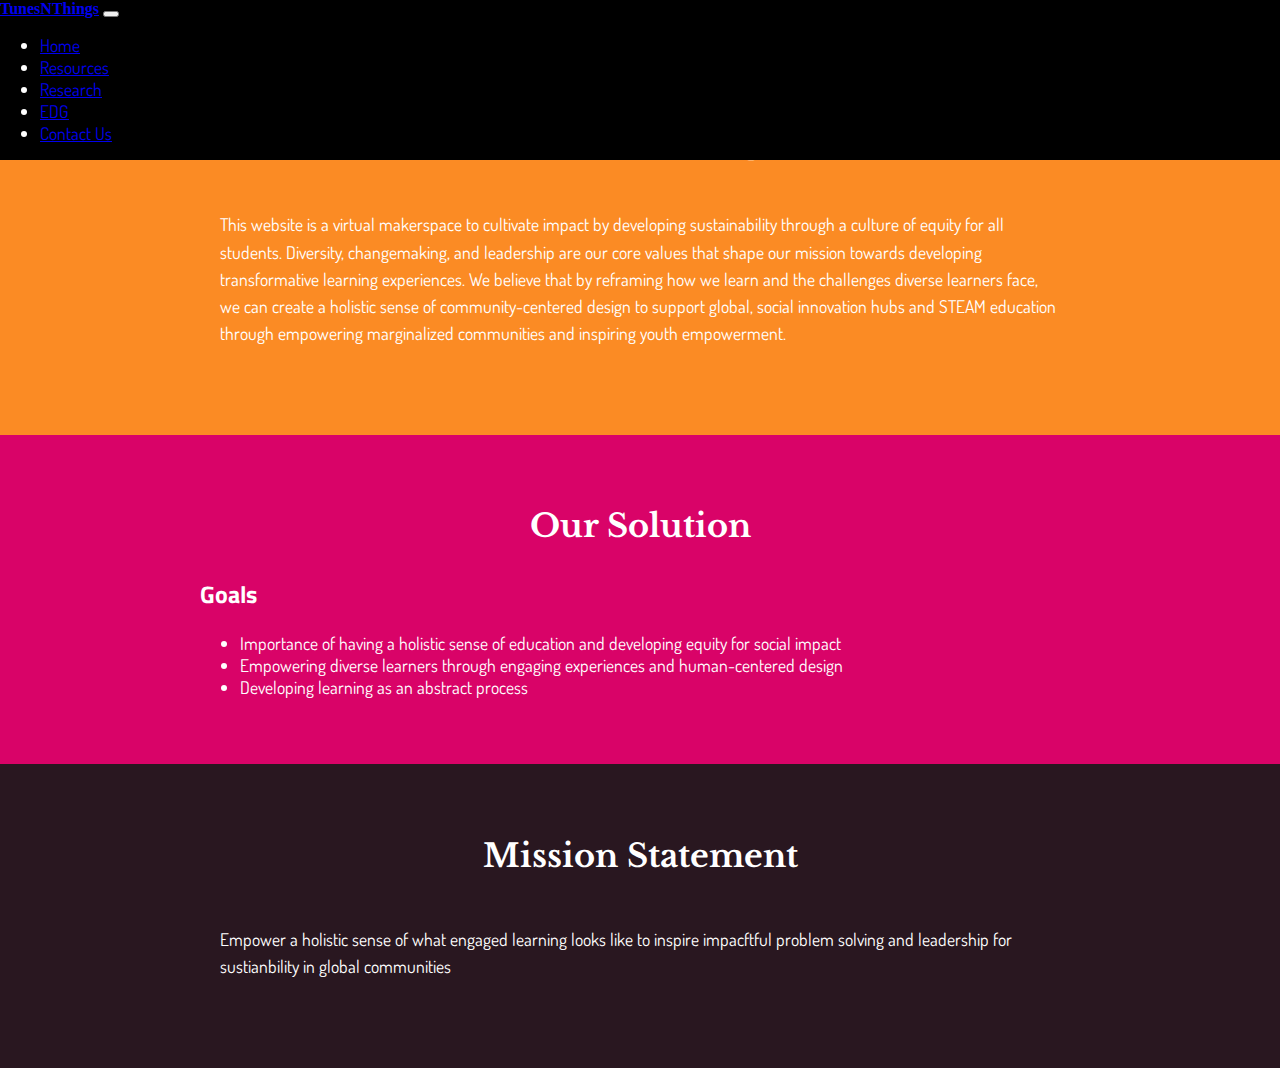
<file: index.html>
<!DOCTYPE html>
<html>

<head>
  
  <meta charset="utf-8">
  <meta name="viewport" content="width=device-width">
  <title> TunesNThings </title>
  <link href="style.css" rel="stylesheet" type="text/css" />

  <!--   Fonts Links -->
  <link rel="preconnect" href="https://fonts.googleapis.com">
  <link rel="preconnect" href="https://fonts.gstatic.com" crossorigin>
  <link
    href="https://fonts.googleapis.com/css2?family=Dosis&family=Indie+Flower&family=Libre+Baskerville&family=Titillium+Web&display=swap"
    rel="stylesheet">

  <!--   Bootstrap Links -->
  <link href="https://cdn.jsdelivr.net/npm/bootstrap@5.1.3/dist/css/bootstrap.min.css" rel="stylesheet"
    integrity="sha384-1BmE4kWBq78iYhFldvKuhfTAU6auU8tT94WrHftjDbrCEXSU1oBoqyl2QvZ6jIW3" crossorigin="anonymous">
  <style>
    .mission-homepage {
      background-color: #291720;
      height: auto;
      padding-top: 50px;
      padding-bottom: 50px;
      color: white;
    }
  </style>
</head>

<body>
  <script src="script.js"></script>

  <nav class="navbar navbar-expand-lg navbar-dark" style="position: fixed;">
    <div class="container-fluid">
      <a class="navbar-brand" href="index.html"><b>TunesNThings</b></a>

      <button class="navbar-toggler" type="button" data-bs-toggle="collapse" data-bs-target="#navbarSupportedContent"
        aria-controls="navbarSupportedContent" aria-expanded="false" aria-label="Toggle navigation">
        <span class="navbar-toggler-icon"></span>
      </button>

      <div class="collapse navbar-collapse" id="navbarSupportedContent">
        <ul class="navbar-nav me-auto mb-2 mb-lg-0">
          <li class="nav-item">
            <a class="nav-link active" aria-current="page" href="index.html">Home</a>
          </li>
          <li class="nav-item">
            <a class="nav-link" href="Resources.html"> Resources </a>
          </li>
          <li class="nav-item">
            <a class="nav-link" href="Information.html"> Research </a>
          </li>
          <li class="nav-item">
            <a class="nav-link" href="EngineeringDesignProcess.html"> EDG </a>
          </li>
          <li class="nav-item">
            <a class="nav-link" href="ContactInfo.html"> Contact Us </a>
          </li>
        </ul>
      </div>
    </div>
  </nav>

  <div class="aboutWebsite-homepage">
    <h1> What is TunesNThings about? </h1>
    <p class="pTag">
      This website is a virtual makerspace to cultivate impact by developing sustainability through a culture of equity
      for all students. Diversity, changemaking, and leadership are our core values that shape our mission towards
      developing transformative learning experiences. We believe that by reframing how we learn and the challenges
      diverse learners face, we can create a holistic sense of community-centered design to support global, social
      innovation hubs and STEAM education through empowering marginalized communities and inspiring youth empowerment.
    </p>
  </div>

  <div class="about-homepage">

    <h1> Our Solution </h1>

    <h2 class="h2-homepage"> Goals </h2>
    <ul class="goalsList-homepage">
      <li> Importance of having a holistic sense of education and developing equity for social impact </li>
      <li> Empowering diverse learners through engaging experiences and human-centered design </li>
      <li> Developing learning as an abstract process </li>
    </ul>
  </div>

  <div class="mission-homepage">
    <h1> Mission Statement </h1>
    <p class="pTag">
      Empower a holistic sense of what engaged learning looks like to inspire impacftful problem solving and leadership
      for sustianbility in global communities
    </p>

  </div>

  <!--
  This script places a badge on your repl's full-browser view back to your repl's cover
  page. Try various colors for the theme: dark, light, red, orange, yellow, lime, green,
  teal, blue, blurple, magenta, pink!
  -->
  <script src="https://replit.com/public/js/replit-badge.js" theme="blue" defer></script>
</body>

</html>
</file>
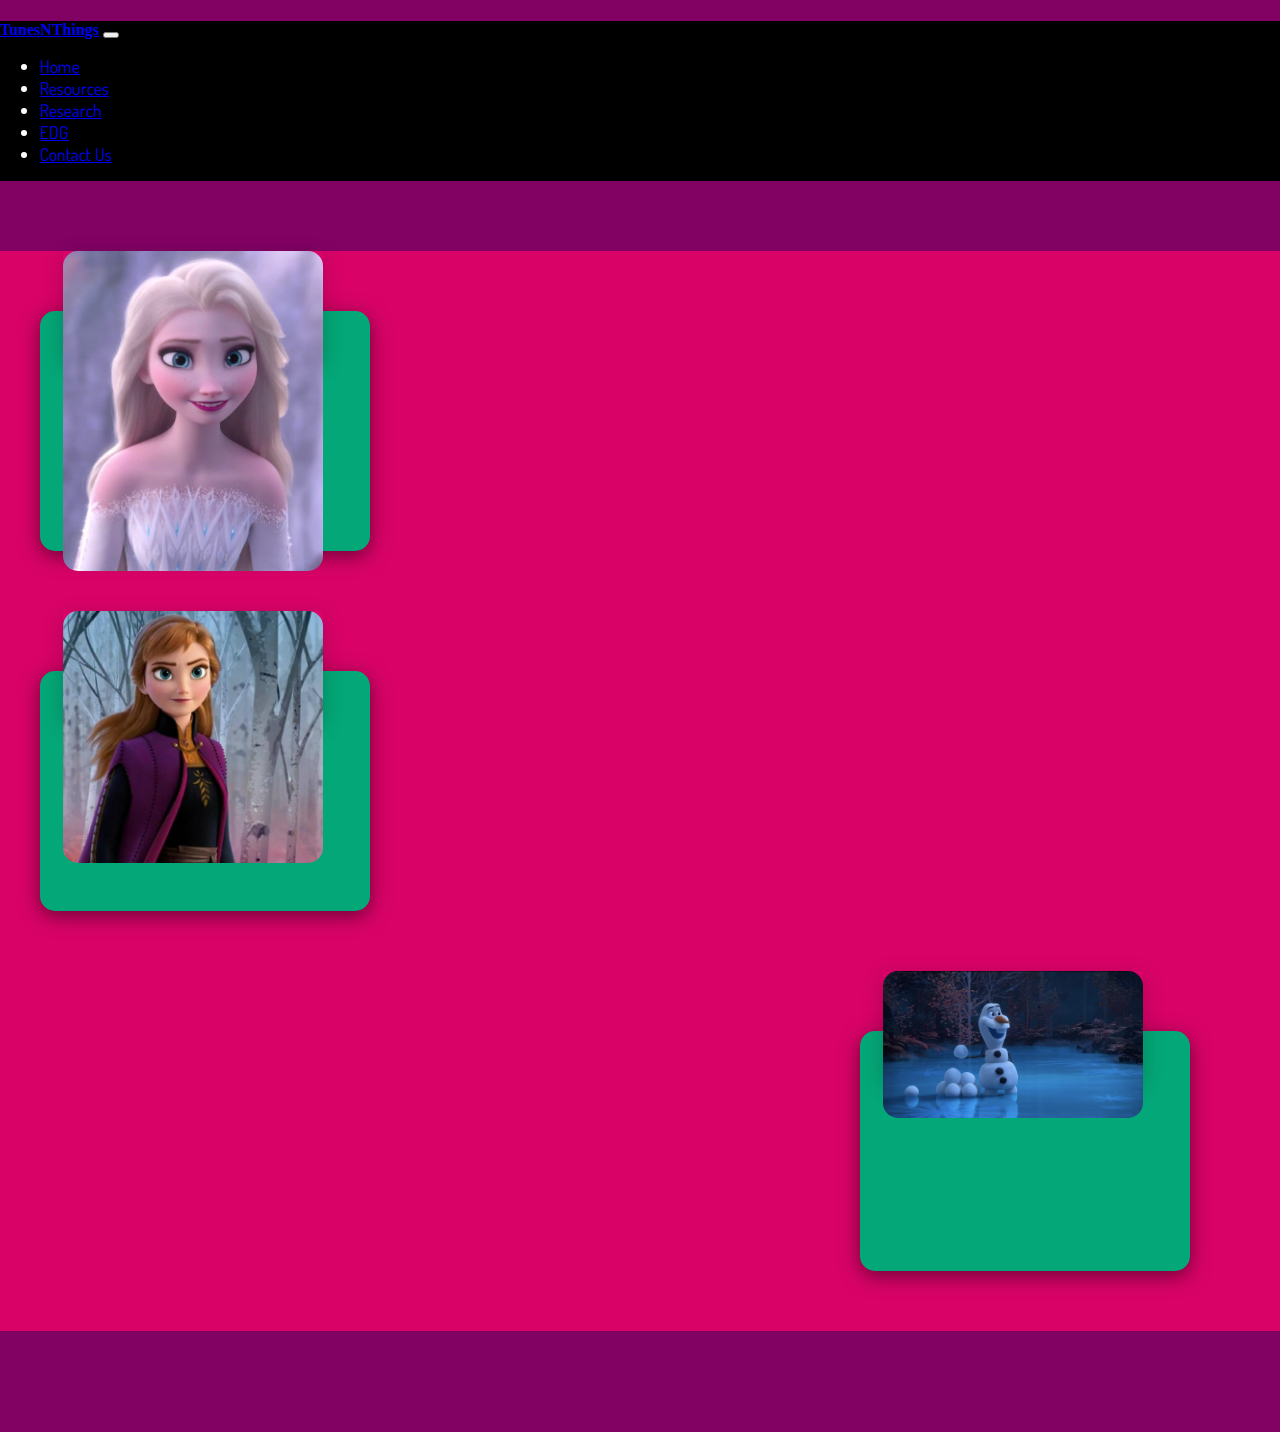
<file: ContactInfo.html>
<!DOCTYPE html>
<html>

<head>
  <meta charset="utf-8">
  <meta name="viewport" content="width=device-width">
  <title> TunesNThings </title>
  <link href="style.css" rel="stylesheet" type="text/css" />

  <!--   Fonts Links -->
  <link rel="preconnect" href="https://fonts.googleapis.com">
  <link rel="preconnect" href="https://fonts.gstatic.com" crossorigin>
  <link
    href="https://fonts.googleapis.com/css2?family=Dosis&family=Indie+Flower&family=Libre+Baskerville&family=Titillium+Web&display=swap"
    rel="stylesheet">

  <!--   Bootstrap Links -->
  <link href="https://cdn.jsdelivr.net/npm/bootstrap@5.1.3/dist/css/bootstrap.min.css" rel="stylesheet"
    integrity="sha384-1BmE4kWBq78iYhFldvKuhfTAU6auU8tT94WrHftjDbrCEXSU1oBoqyl2QvZ6jIW3" crossorigin="anonymous">
  <style>
    .container-about {
      position: relative;
      width: 400px;
      display: flex;
      flex-warp: warp;
      padding: 30px;
    }

    .col {
      background-color: #D90368;
    }

    .container-about .card {
      position: relative;
      max-width: 300px;
      height: 200px;
      background-color: #04A777;
      margin: 30px 10px;
      padding: 20px 15px;

      display: flex;
      flex-direction: column;
      box-shadow: 0 5px 20px rgba(0, 0, 0, 0.5);
      transition: 0.3s ease-in-out;
      border-radius: 15px;
    }

    .container-about .card:hover {
      height: 620px;
    }

    .container-about .card .image {
      position: relative;
      width: 260px;
      height: 110px;

      top: -40%;
      left: 8px;
      box-shadow: 0 5px 20px rgba(0, 0, 0, 0.2);
      z-index: 1;
    }

    .container-about .card .image img {
      max-width: 100%;
      border-radius: 15px;
    }

    .container-about .card .content {
      position: relative;
      top: -300;
      padding: 10px 15px;
      color: #111;
      text-align: center;

      visibility: hidden;
      opacity: 0;
      transition: 0.3s ease-in-out;

    }

    .container-about .card:hover .content {
      margin-top: 30px;
      visibility: visible;
      opacity: 1;
      transition-delay: 0.2s;
    }

    .team-aboutus {
      margin-top: 190px;
      height: 1000px;
    }

    body {
      background-color: #820263;
    }
  </style>
</head>

<body>
  <script src="script.js"></script>

  <nav class="navbar navbar-expand-lg navbar-dark" style="position: fixed;">
    <div class="container-fluid">
      <a class="navbar-brand" href="index.html"><b>TunesNThings</b></a>

      <button class="navbar-toggler" type="button" data-bs-toggle="collapse" data-bs-target="#navbarSupportedContent"
        aria-controls="navbarSupportedContent" aria-expanded="false" aria-label="Toggle navigation">
        <span class="navbar-toggler-icon"></span>
      </button>

      <div class="collapse navbar-collapse" id="navbarSupportedContent">
        <ul class="navbar-nav me-auto mb-2 mb-lg-0">
          <li class="nav-item">
            <a class="nav-link active" aria-current="page" href="index.html">Home</a>
          </li>
          <li class="nav-item">
            <a class="nav-link" href="Resources.html"> Resources </a>
          </li>
          <li class="nav-item">
            <a class="nav-link" href="Information.html"> Research </a>
          </li>
          <li class="nav-item">
            <a class="nav-link" href="EngineeringDesignProcess.html"> EDG </a>
          </li>
          <li class="nav-item">
            <a class="nav-link" href="ContactInfo.html"> Contact Us </a>
          </li>
        </ul>
      </div>
    </div>
  </nav>

  <h1> Our Team </h1>

  <div class="team-aboutus">

    <div class="container">
      <div class="row">

        <div class="col">
          <div class=container-about>
            <div class=card>
              <div class="image">
                <img src="elsa.jpeg" alt="Lakshmi's Image">
              </div>
              <div class="content">
                <h3> Lakshmi Pachipulusu </h3>
                <p class="pTag-card">
                  I worked mostly on the website, styled it, added in everything that my teammates researched,
                  and built the website from scratch. I also helped with the Devpost submission and video process of our
                  project.
                </p>
                <br>
                <p>
                  Email: lbk.pachipulusu@gmail.com
                  </br>
                  Discord: Angel_2021#1344
                </p>
                <a href="https://www.linkedin.com/in/lakshmi-pachipulusu-22001620b/ "> Linkedln </a>
              </div>
            </div>
          </div>
        </div>

        <div class="col">
          <div class=container-about>
            <div class=card>
              <div class="image">
                <img src="Anna.jpeg" alt="Nithura's Image">
              </div>
              <div class="content">
                <h3> Nithura Thevarajah </h3>
                <p class="pTag-card">
                  I worked on the video, slides, ideation and design process and layout, and the research part of this
                  project.
                </p>
                <br>
                <p>
                  Email: nithura.thevarajah@gmail.com
                  </br>
                  Discord: Nithura#3644
                </p>
                <a href="https://www.linkedin.com/in/nithura-thevarajah-a28bb8245/"> Linkedln </a>
              </div>
            </div>
          </div>
        </div>

        <div align="right" class="col">
          <div align="right" class=container-about>
            <div align="right" class=card>
              <div align="right" class="image">
                <img src="olaf2.jpeg" alt="Aaron's Image">
              </div>
              <div align="right" class="content">
                <h3> [REDACTED FOR PRIVACY] </h3>
                <p class="pTag-card">
                  I assisted wherever necessary and contributed to both the website and the documentation. Additionally,
                  I worked on minor bug fixes whenever necessary.
                </p>
                <br>
                <p>
                  Email: [REDACTED FOR PRIVACY]
                  </br>
                  Discord: Unciaur#1408
                </p>
              </div>
            </div>
          </div>
        </div>

      </div>

    </div>
  </div>

  <!--
  This script places a badge on your repl's full-browser view back to your repl's cover
  page. Try various colors for the theme: dark, light, red, orange, yellow, lime, green,
  teal, blue, blurple, magenta, pink!
  -->
  <script src="https://replit.com/public/js/replit-badge.js" theme="blue" defer></script>
</body>

</html>
</file>
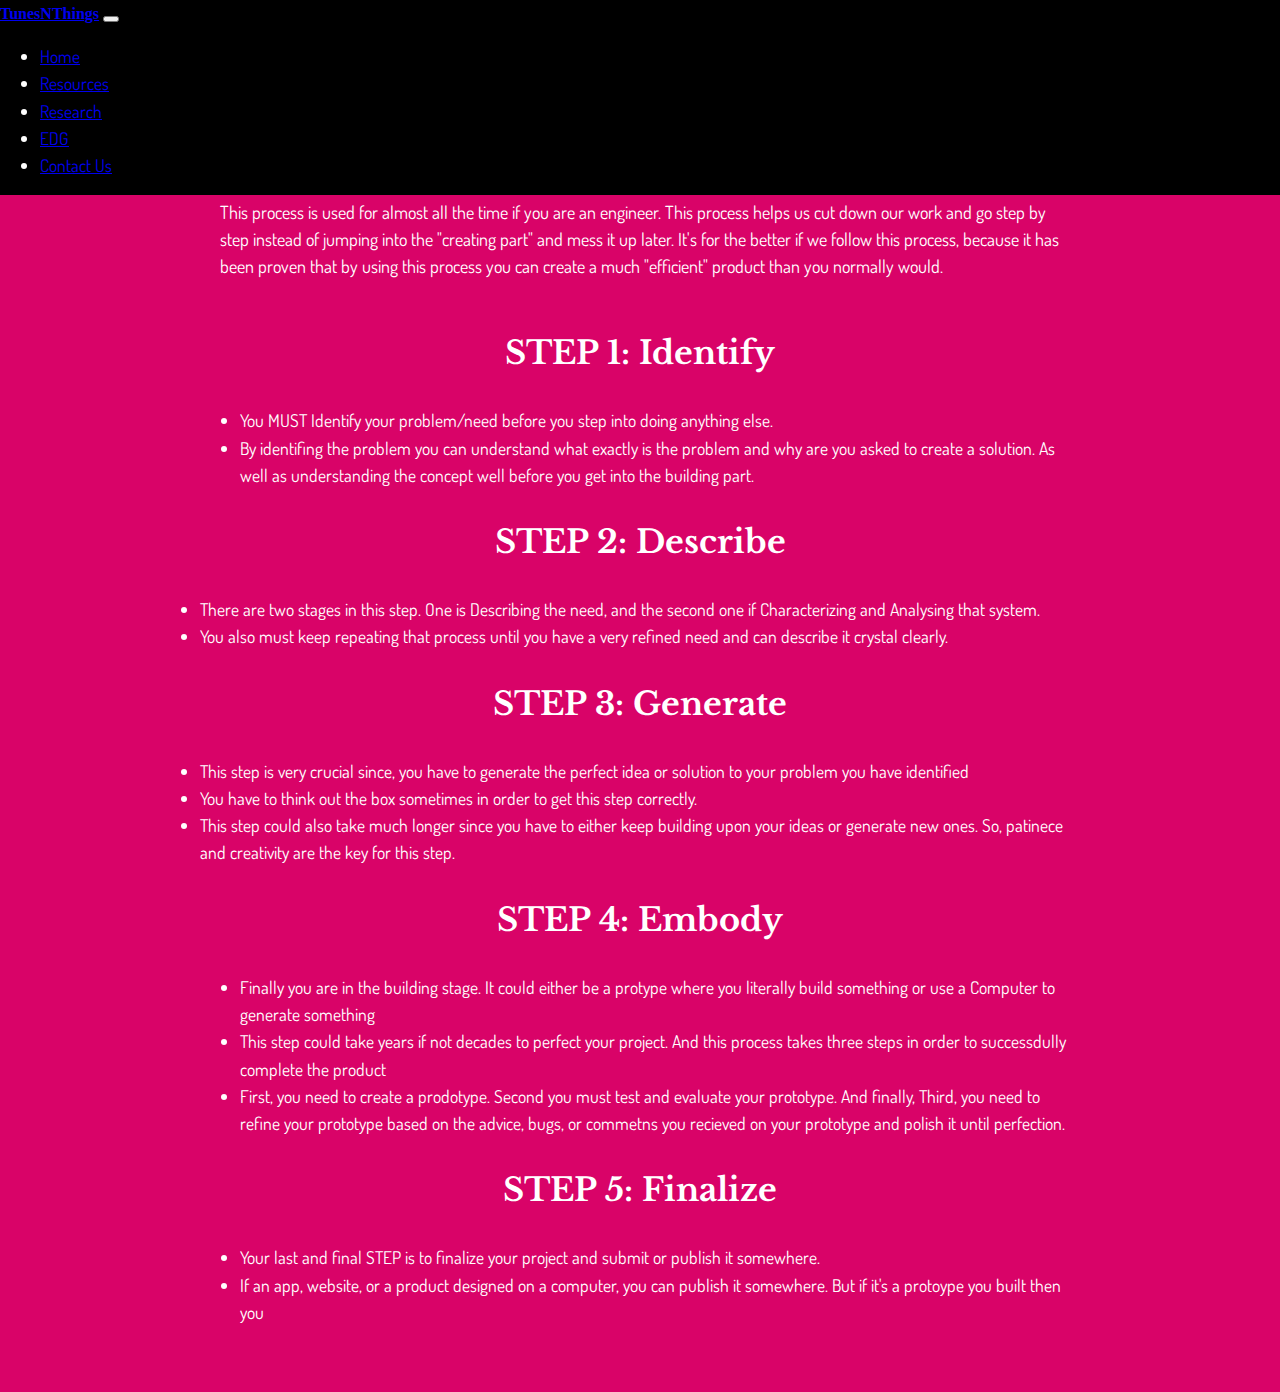
<file: EngineeringDesignProcess.html>
<!DOCTYPE html>
<html>

<head>
  <meta charset="utf-8">
  <meta name="viewport" content="width=device-width">
  <title> TunesNThings </title>
  <link href="style.css" rel="stylesheet" type="text/css" />

  <!--   Fonts Links -->
  <link rel="preconnect" href="https://fonts.googleapis.com">
  <link rel="preconnect" href="https://fonts.gstatic.com" crossorigin>
  <link
    href="https://fonts.googleapis.com/css2?family=Dosis&family=Indie+Flower&family=Libre+Baskerville&family=Titillium+Web&display=swap"
    rel="stylesheet">

  <!--   Bootstrap Links -->
  <link href="https://cdn.jsdelivr.net/npm/bootstrap@5.1.3/dist/css/bootstrap.min.css" rel="stylesheet"
    integrity="sha384-1BmE4kWBq78iYhFldvKuhfTAU6auU8tT94WrHftjDbrCEXSU1oBoqyl2QvZ6jIW3" crossorigin="anonymous">
  <style>
    body {
      line-height: 1.7rem;
    }

    .designProcess {
      background-color: #D90368;
      height: auto;
      padding-top: 100px;
      padding-bottom: 50px;
      color: white;
    }

    .li-process {
      margin-inline-start: 200px;
      margin-inline-end: 200px;
    }

    .h1 {
      margin: 40px;
    }

    .pTag {
      font-size: 18px;
    }
  </style>
  <!--Should we wake Nithura up?-->
</head>

<body>
  <script src="script.js"></script>

  <nav class="navbar navbar-expand-lg navbar-dark" style="position: fixed;">
    <div class="container-fluid">
      <a class="navbar-brand" href="index.html"><b>TunesNThings</b></a>

      <button class="navbar-toggler" type="button" data-bs-toggle="collapse" data-bs-target="#navbarSupportedContent"
        aria-controls="navbarSupportedContent" aria-expanded="false" aria-label="Toggle navigation">
        <span class="navbar-toggler-icon"></span>
      </button>

      <div class="collapse navbar-collapse" id="navbarSupportedContent">
        <ul class="navbar-nav me-auto mb-2 mb-lg-0">
          <li class="nav-item">
            <a class="nav-link active" aria-current="page" href="index.html">Home</a>
          </li>
          <li class="nav-item">
            <a class="nav-link" href="Resources.html"> Resources </a>
          </li>
          <li class="nav-item">
            <a class="nav-link" href="Information.html"> Research </a>
          </li>
          <li class="nav-item">
            <a class="nav-link" href="EngineeringDesignProcess.html"> EDG </a>
          </li>
          <li class="nav-item">
            <a class="nav-link" href="ContactInfo.html"> Contact Us </a>
          </li>
        </ul>
      </div>
    </div>
  </nav>


  <div class="designProcess">
    <h1> Engineering Design Process (SDP)</h1>
    <p class="pTag">
      This process is used for almost all the time if you are an engineer. This process helps us cut down our work and
      go step by step instead of jumping into the "creating part" and mess it up later. It's for the better if we follow
      this process, because it has been proven that by using this process you can create a much "efficient" product than
      you normally would.
    </p>

    <!--     <img src="" alt="Pic of the Design Process">
 -->
    <h1 class="h1"> STEP 1: Identify </h1>
    <ul>
      <li class="li-process"> You MUST Identify your problem/need before you step into doing anything else. </li>
      <li class="li-process"> By identifing the problem you can understand what exactly is the problem and why are you
        asked to create a
        solution. As well as understanding the concept well before you get into the building part. </li>
    </ul>

    <h1 class="h1"> STEP 2: Describe </h1>
    <li class="li-process"> There are two stages in this step. One is Describing the need, and the second one if
      Characterizing and
      Analysing that system. </li>
    <li class="li-process"> You also must keep repeating that process until you have a very refined need and can
      describe it crystal
      clearly. </li>

    <h1 class="h1"> STEP 3: Generate </h1>
    <li class="li-process"> This step is very crucial since, you have to generate the perfect idea or solution to your
      problem you have
      identified </li>
    <li class="li-process"> You have to think out the box sometimes in order to get this step correctly. </li>
    <li class="li-process"> This step could also take much longer since you have to either keep building upon your ideas
      or generate new
      ones. So, patinece and creativity are the key for this step. </li>

    <h1 class="h1"> STEP 4: Embody </h1>
    <ul>
      <li class="li-process"> Finally you are in the building stage. It could either be a protype where you literally
        build something or
        use a Computer to generate something </li>
      <li class="li-process"> This step could take years if not decades to perfect your project. And this process takes
        three steps in
        order to successdully complete the product </li>
      <li class="li-process"> First, you need to create a prodotype. Second you must test and evaluate your prototype.
        And finally, Third,
        you need to refine your prototype based on the advice, bugs, or commetns you recieved on your prototype and
        polish it until perfection. </li>
    </ul>

    <h1 class="h1"> STEP 5: Finalize </h1>
    <ul>
      <li class="li-process"> Your last and final STEP is to finalize your project and submit or publish it somewhere.
      </li>
      <li class="li-process"> If an app, website, or a product designed on a computer, you can publish it somewhere. But
        if it's a protoype
        you built then you </li>
    </ul>
  </div>

  <!--
  This script places a badge on your repl's full-browser view back to your repl's cover
  page. Try various colors for the theme: dark, light, red, orange, yellow, lime, green,
  teal, blue, blurple, magenta, pink!
  -->
  <script src="https://replit.com/public/js/replit-badge.js" theme="blue" defer></script>
</body>

</html>
</file>
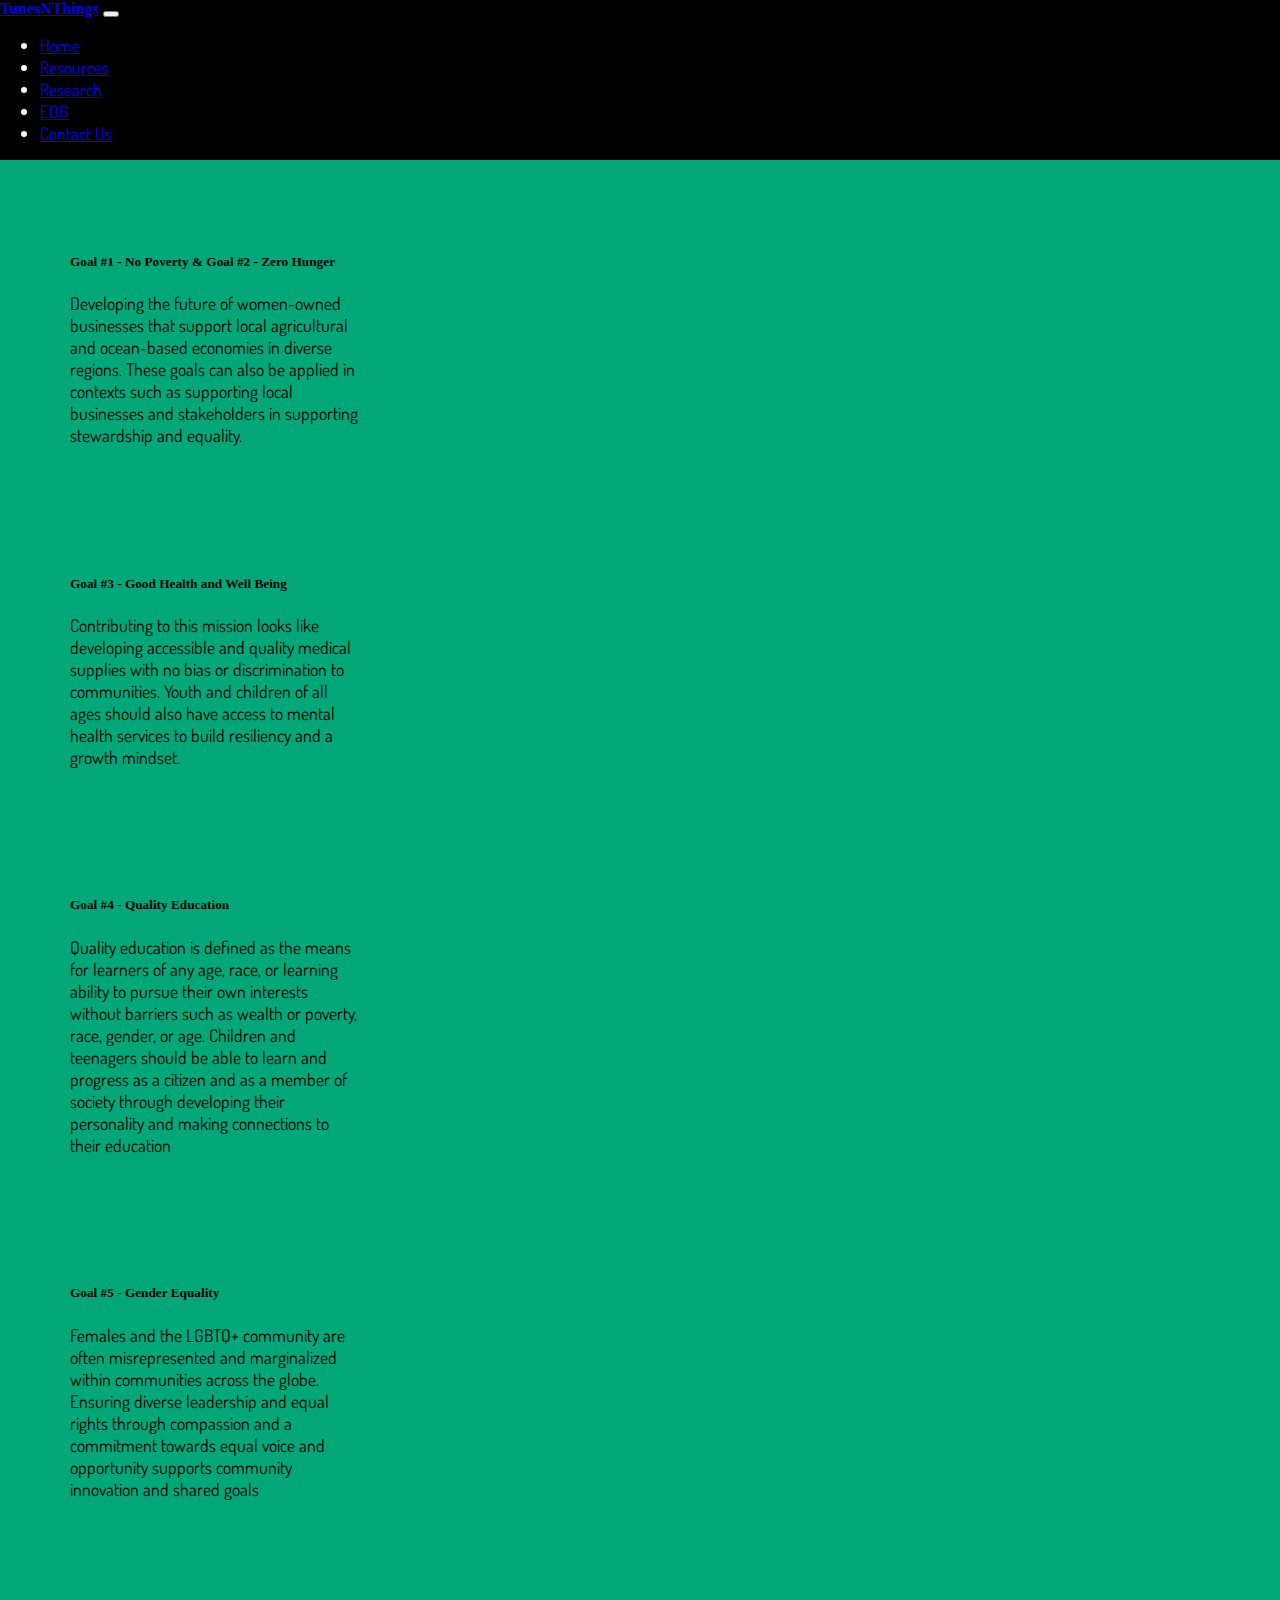
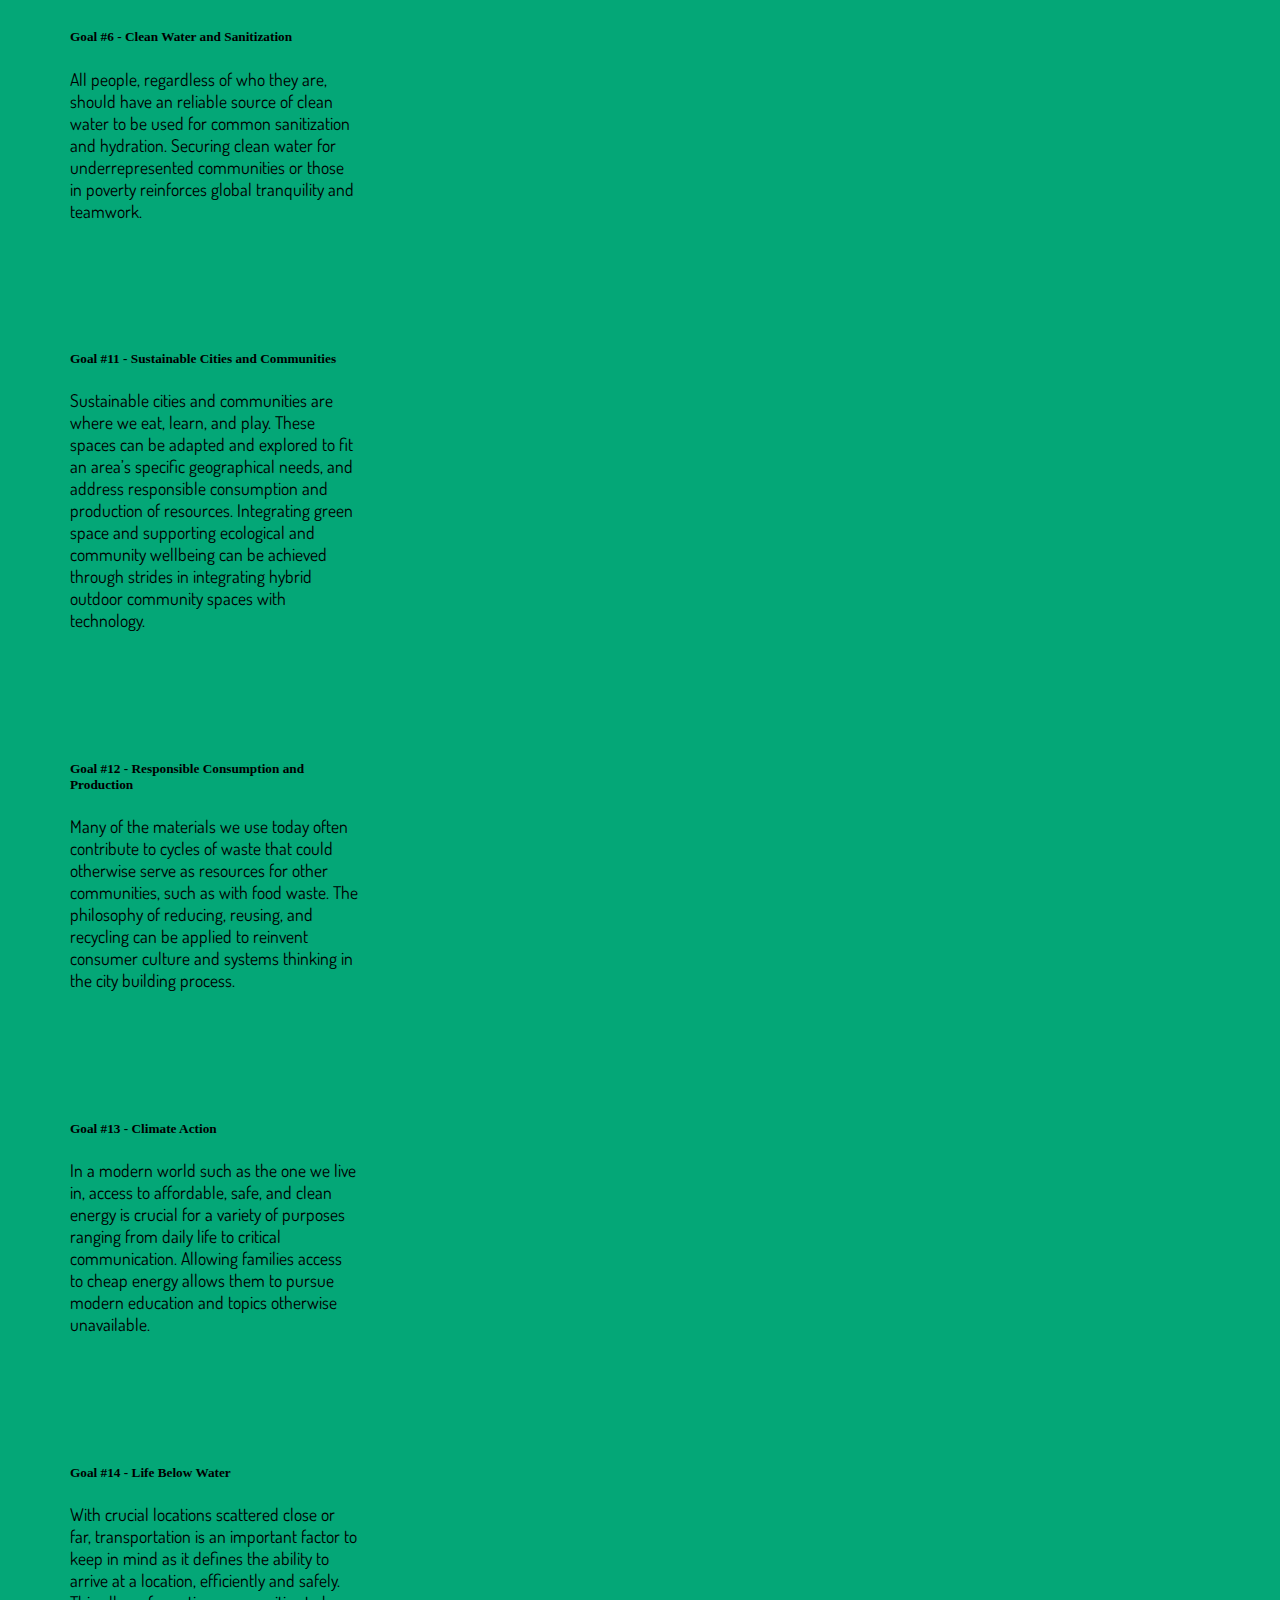
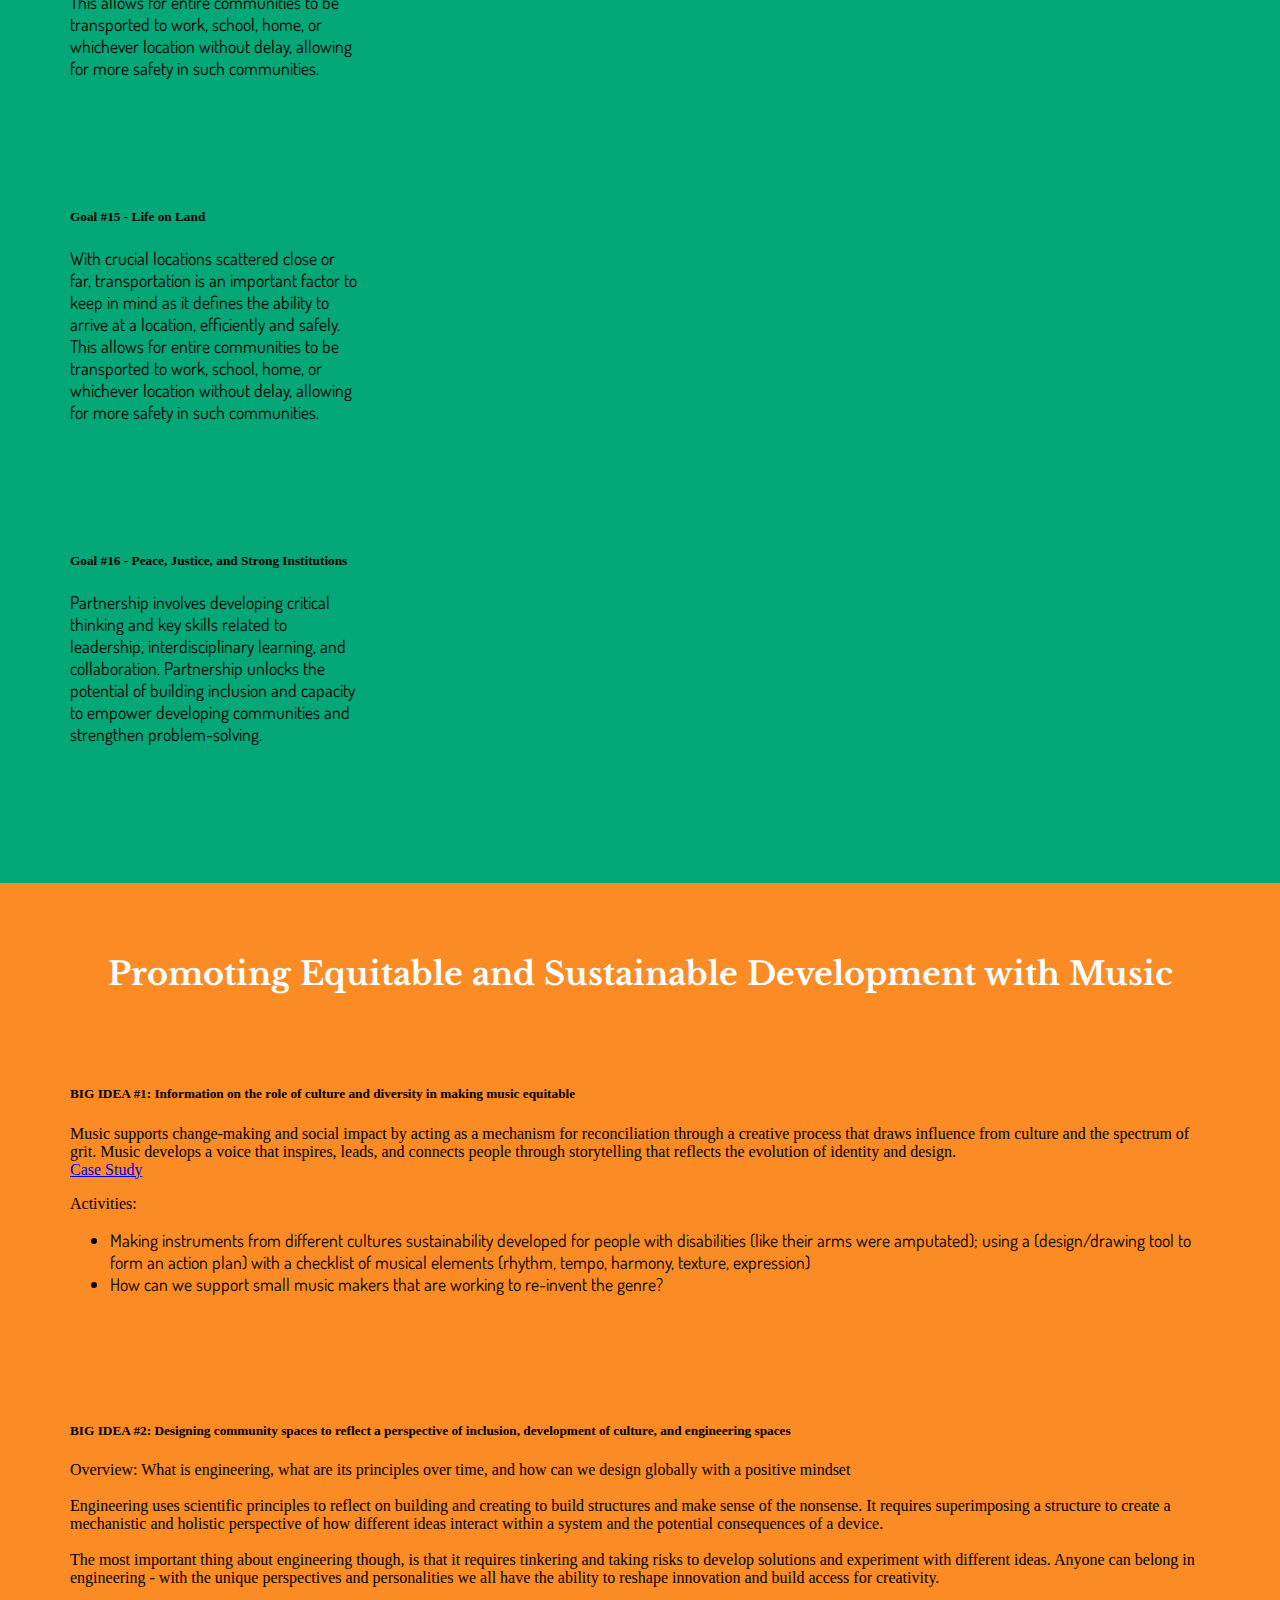
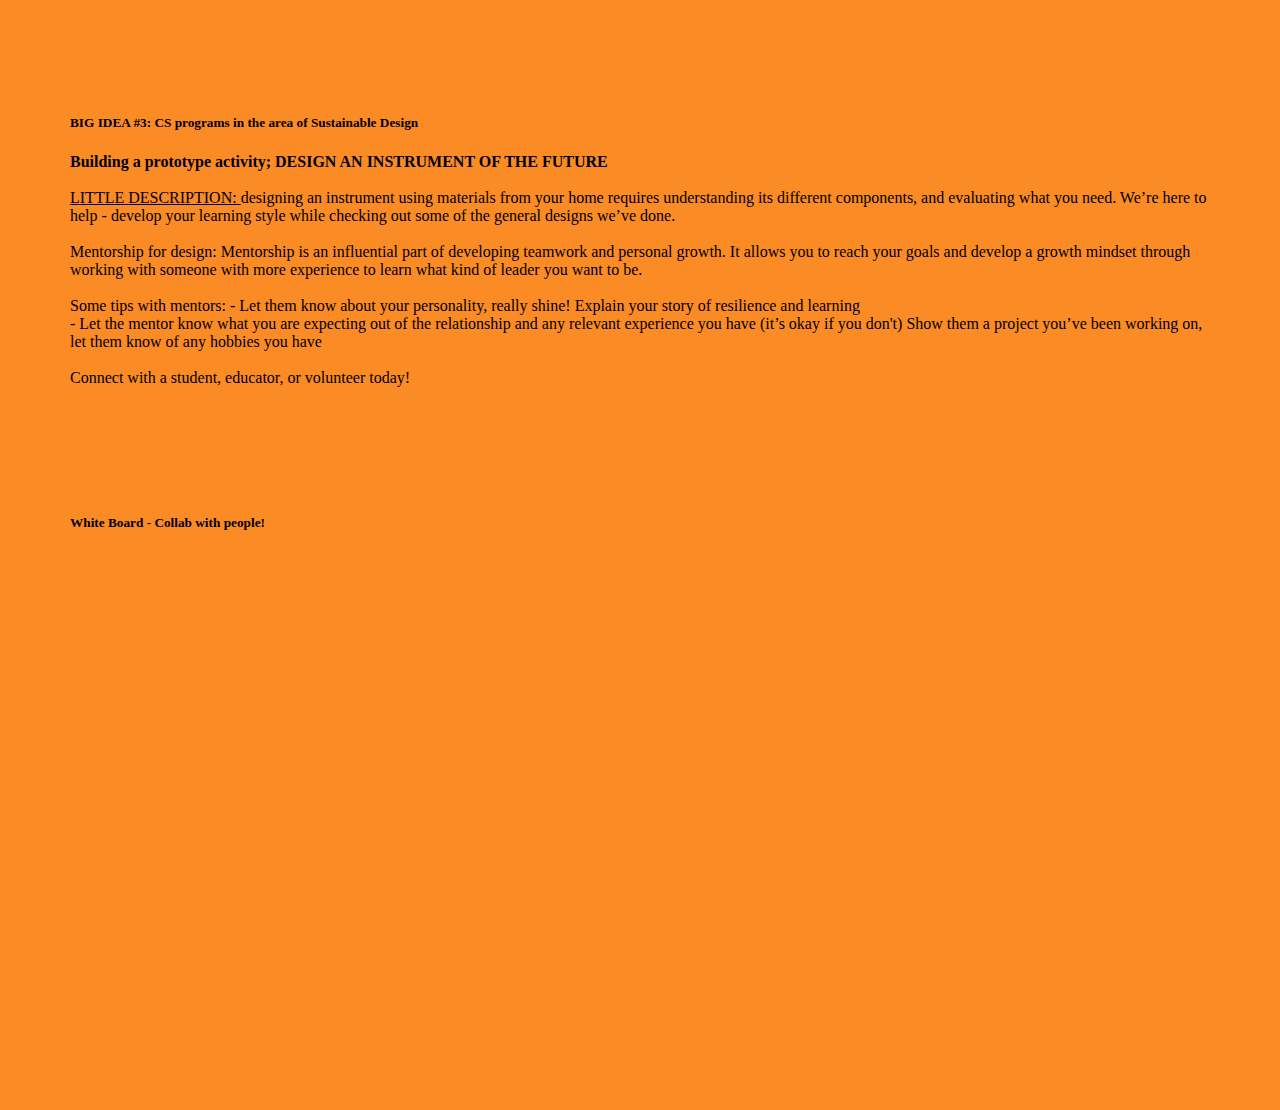
<file: Information.html>
<!DOCTYPE html>
<html>

<head>
  <meta charset="utf-8">
  <meta name="viewport" content="width=device-width">
  <title> TunesNThings </title>
  <link href="style.css" rel="stylesheet" type="text/css" />

  <!--   Fonts Links -->
  <link rel="preconnect" href="https://fonts.googleapis.com">
  <link rel="preconnect" href="https://fonts.gstatic.com" crossorigin>
  <link
    href="https://fonts.googleapis.com/css2?family=Dosis&family=Indie+Flower&family=Libre+Baskerville&family=Titillium+Web&display=swap"
    rel="stylesheet">

  <!--   Bootstrap Links -->
  <link href="https://cdn.jsdelivr.net/npm/bootstrap@5.1.3/dist/css/bootstrap.min.css" rel="stylesheet"
    integrity="sha384-1BmE4kWBq78iYhFldvKuhfTAU6auU8tT94WrHftjDbrCEXSU1oBoqyl2QvZ6jIW3" crossorigin="anonymous">
  <style>
    .about-information {
      background-color: #D90368;
      height: auto;
      padding-top: 100px;
      padding-bottom: 50px;
      color: white;
    }

    .sdgGoals-information {
      background-color: #04A777;
      height: auto;
      padding-top: 100px;
      padding-bottom: 50px;
      color: white;
    }

    .bigideas-information {
      background-color: #FB8B24;
      height: auto;
      padding-top: 50px;
      padding-bottom: 50px;
      color: white;
    }

    .h2-
  </style>
</head>

<body>
  <script src="script.js"></script>

  <nav class="navbar navbar-expand-lg navbar-dark" style="position: fixed;">
    <div class="container-fluid">
      <a class="navbar-brand" href="index.html"><b>TunesNThings</b></a>

      <button class="navbar-toggler" type="button" data-bs-toggle="collapse" data-bs-target="#navbarSupportedContent"
        aria-controls="navbarSupportedContent" aria-expanded="false" aria-label="Toggle navigation">
        <span class="navbar-toggler-icon"></span>
      </button>

      <div class="collapse navbar-collapse" id="navbarSupportedContent">
        <ul class="navbar-nav me-auto mb-2 mb-lg-0">
          <li class="nav-item">
            <a class="nav-link active" aria-current="page" href="index.html">Home</a>
          </li>
          <li class="nav-item">
            <a class="nav-link" href="Resources.html"> Resources </a>
          </li>
          <li class="nav-item">
            <a class="nav-link" href="Information.html"> Research </a>
          </li>
          <li class="nav-item">
            <a class="nav-link" href="EngineeringDesignProcess.html"> EDG </a>
          </li>
          <li class="nav-item">
            <a class="nav-link" href="ContactInfo.html"> Contact Us </a>
          </li>
        </ul>
      </div>
    </div>
  </nav>

  <!--   <div class="about-information">
    <h1> SDG's Information - Related to TunesNThings </h1>
    <p class="pTag">
      Lorem ipsum dolor sit amet, consectetur adipiscing elit. Vestibulum at tellus ultricies, convallis leo eu,
      vulputate ipsum. Aenean velit sapien, porttitor a vulputate vestibulum, finibus in nunc. Maecenas semper massa nec
      neque euismod tempor. Etiam lectus orci, convallis et tortor eget, volutpat dapibus libero. Aliquam erat magna,
      suscipit vel fermentum in, tristique at sapien. Proin nisl dolor, laoreet sit amet egestas eget, varius id sem.
      Integer sit amet fermentum elit. Pellentesque habitant morbi tristique senectus et netus et malesuada fames ac
      turpis egestas. Morbi commodo egestas ornare. Curabitur tristique eros varius nisl commodo mattis. Etiam auctor
      orci ut ultrices dignissim.
    </p>

  </div> -->


  <div class="sdgGoals-information">

    <h1> 17 SDG's Information </h1>

    <div class="container">
      <div class="row">

        <div class="col">
          <div class="card" style="width: 18rem;">
            <div class="card-body">
              <h5 class="card-title"> Goal #1 - No Poverty & Goal #2 - Zero Hunger</h5>
              <p class="card-text pTag-card">
                Developing the future of women-owned businesses that support local agricultural and ocean-based
                economies in diverse regions. These goals can also be applied in contexts such as supporting local
                businesses and stakeholders in supporting stewardship and equality.
              </p>
              <!--               <a href="#" class="btn btn-primary"> More Info </a> -->
            </div>
          </div>
        </div>

        <div class="col">
          <div class="card" style="width: 18rem;">
            <div class="card-body">
              <h5 class="card-title"> Goal #3 - Good Health and Well Being </h5>
              <p class="card-text pTag-card">
                Contributing to this mission looks like developing accessible and quality medical supplies with no bias
                or discrimination to communities. Youth and children of all ages should also have access to mental
                health services to build resiliency and a growth mindset.
              </p>
              <!--               <a href="#" class="btn btn-primary"> More Info </a> -->
            </div>
          </div>
        </div>

        <div class="col">
          <div class="card" style="width: 18rem;">
            <div class="card-body">
              <h5 class="card-title"> Goal #4 - Quality Education </h5>
              <p class="card-text pTag-card">
                Quality education is defined as the means for learners of any age, race, or learning ability to pursue
                their own interests without barriers such as wealth or poverty, race, gender, or age. Children and
                teenagers should be able to learn and progress as a citizen and as a member of society through
                developing their personality and making connections to their education
              </p>
              <!--               <a href="#" class="btn btn-primary"> More Info </a> -->
            </div>
          </div>
        </div>

        <div class="col">
          <div class="card" style="width: 18rem;">
            <div class="card-body">
              <h5 class="card-title"> Goal #5 - Gender Equality </h5>
              <p class="card-text pTag-card">
                Females and the LGBTQ+ community are often misrepresented and marginalized within communities across the
                globe. Ensuring diverse leadership and equal rights through compassion and a commitment towards equal
                voice and opportunity supports community innovation and shared goals
              </p>
              <!--               <a href="#" class="btn btn-primary"> More Info </a> -->
            </div>
          </div>
        </div>

        <div class="col">
          <div class="card" style="width: 18rem;">
            <div class="card-body">
              <h5 class="card-title"> Goal #6 - Clean Water and Sanitization </h5>
              <p class="card-text pTag-card">
                All people, regardless of who they are, should have an reliable source of clean water to be used for
                common sanitization and hydration. Securing clean water for underrepresented communities or those in
                poverty reinforces global tranquility and teamwork.
              </p>
              <!--               <a href="#" class="btn btn-primary"> More Info </a> -->
            </div>
          </div>
        </div>

        <div class="col">
          <div class="card" style="width: 18rem;">
            <div class="card-body">
              <h5 class="card-title"> Goal #11 - Sustainable Cities and Communities </h5>
              <p class="card-text pTag-card">
                Sustainable cities and communities are where we eat, learn, and play. These spaces can be adapted and
                explored to fit an area’s specific geographical needs, and address responsible consumption and
                production of resources. Integrating green space and supporting ecological and community wellbeing can
                be achieved through strides in integrating hybrid outdoor community spaces with technology.
              </p>
              <!--               <a href="#" class="btn btn-primary"> More Info </a> -->
            </div>
          </div>
        </div>

        <div class="col">
          <div class="card" style="width: 18rem;">
            <div class="card-body">
              <h5 class="card-title"> Goal #12 - Responsible Consumption and Production </h5>
              <p class="card-text pTag-card">
                Many of the materials we use today often contribute to cycles of waste that could otherwise serve as
                resources for other communities, such as with food waste. The philosophy of reducing, reusing, and
                recycling can be applied to reinvent consumer culture and systems thinking in the city building process.
              </p>
              <!--               <a href="#" class="btn btn-primary"> More Info </a> -->
            </div>
          </div>
        </div>

        <div class="col">
          <div class="card" style="width: 18rem;">
            <div class="card-body">
              <h5 class="card-title"> Goal #13 - Climate Action </h5>
              <p class="card-text pTag-card">
                In a modern world such as the one we live in, access to affordable, safe, and clean energy is crucial
                for a variety of purposes ranging from daily life to critical communication. Allowing families access to
                cheap energy allows them to pursue modern education and topics otherwise unavailable.
              </p>
              <!--               <a href="#" class="btn btn-primary"> More Info </a> -->
            </div>
          </div>
        </div>

        <div class="col">
          <div class="card" style="width: 18rem;">
            <div class="card-body">
              <h5 class="card-title"> Goal #14 - Life Below Water </h5>
              <p class="card-text pTag-card">
                With crucial locations scattered close or far, transportation is an important factor to keep in mind as
                it defines the ability to arrive at a location, efficiently and safely. This allows for entire
                communities to be transported to work, school, home, or whichever location without delay, allowing for
                more safety in such communities.
              </p>
              <!--               <a href="#" class="btn btn-primary"> More Info </a> -->
            </div>
          </div>
        </div>

        <div class="col">
          <div class="card" style="width: 18rem;">
            <div class="card-body">
              <h5 class="card-title"> Goal #15 - Life on Land </h5>
              <p class="card-text pTag-card">
                With crucial locations scattered close or far, transportation is an important factor to keep in mind as
                it defines the ability to arrive at a location, efficiently and safely. This allows for entire
                communities to be transported to work, school, home, or whichever location without delay, allowing for
                more safety in such communities.
              </p>
              <!--               <a href="#" class="btn btn-primary"> More Info </a> -->
            </div>
          </div>
        </div>

        <div class="col">
          <div class="card" style="width: 18rem;">
            <div class="card-body">
              <h5 class="card-title"> Goal #16 - Peace, Justice, and Strong Institutions </h5>
              <p class="card-text pTag-card">
                Partnership involves developing critical thinking and key skills related to leadership,
                interdisciplinary learning, and collaboration. Partnership unlocks the potential of building inclusion
                and capacity to empower developing communities and strengthen problem-solving.

              </p>
              <!--               <a href="#" class="btn btn-primary"> More Info </a> -->
            </div>
          </div>
        </div>

      </div>

    </div>
  </div>

  <div>

  </div>

  <div class="bigideas-information">
    <h1> Promoting Equitable and Sustainable Development with Music </h1>
    <div class="container">
      <div class="row row-cols-1 row-cols-md-2 g-4">
        <div class="col">
          <div class="card">
            <div class="card-body">
              <h5 class="card-title">BIG IDEA #1: Information on the role of culture and diversity in making music
                equitable</h5>
              <p class="card-text">
                Music supports change-making and social impact by acting as a mechanism for reconciliation through a
                creative process that draws influence from culture and the spectrum of grit. Music develops a voice that
                inspires, leads, and connects people through storytelling that reflects the evolution of identity and
                design.
                <br>
                <a href="https://worldmusic.net/blogs/guide-to-world-music"> Case Study</a>
              </p>
              Activities:
              <ul>
                <li> Making instruments from different cultures sustainability developed for people with disabilities
                  (like their arms were amputated); using a (design/drawing tool to form an action plan) with a
                  checklist of musical elements (rhythm, tempo, harmony, texture, expression) </li>
                <li> How can we support small music makers that are working to re-invent the genre? </li>
              </ul>
            </div>
          </div>
        </div>
        <div class="col">
          <div class="card">
            <div class="card-body">
              <h5 class="card-title"> BIG IDEA #2: Designing community spaces to reflect a perspective of inclusion,
                development of culture, and engineering spaces </h5>
              <p class="card-text">
                Overview: What is engineering, what are its principles over time, and how can we design globally with a
                positive mindset
                <br>
                <br>
                Engineering uses scientific principles to reflect on building and creating to build structures and make
                sense of the nonsense. It requires superimposing a structure to create a mechanistic and holistic
                perspective of how different ideas interact within a system and the potential consequences of a device.
                <br>
                <br>
                The most important thing about engineering though, is that it requires tinkering and taking risks to
                develop solutions and experiment with different ideas. Anyone can belong in engineering - with the
                unique perspectives and personalities we all have the ability to reshape innovation and build access for
                creativity.
              </p>
            </div>
          </div>
        </div>
        <div class="col">
          <div class="card">
            <div class="card-body">
              <h5 class="card-title">BIG IDEA #3: CS programs in the area of Sustainable Design</h5>
              <p class="card-text">
                <b> Building a prototype activity; DESIGN AN INSTRUMENT OF THE FUTURE </b>
                </br>
                </br>
                <u>LITTLE DESCRIPTION: </u> designing an instrument using materials from your home requires
                understanding its different components, and evaluating what you need. We’re here to help - develop your
                learning style
                while checking out some of the general designs we’ve done.
                </br>
                </br>
                Mentorship for design: Mentorship is an influential part of developing teamwork and personal growth. It
                allows you to reach your goals and develop a growth mindset through working with someone with more
                experience to learn what kind of leader you want to be.
                </br>
                </br>
                Some tips with mentors:
                - Let them know about your personality, really shine! Explain your story of resilience and learning
                </br>
                - Let the mentor know what you are expecting out of the relationship and any relevant experience you
                have
                (it’s okay if you don't)
                Show them a project you’ve been working on, let them know of any hobbies you have
                </br>
                </br>
                Connect with a student, educator, or volunteer today!

              </p>
            </div>
          </div>
        </div>
        <div class="col">
          <div class="card">
            <div class="card-body">
              <h5 class="card-title"> White Board - Collab with people!</h5>
              <iframe width="460" height="432"
                src="https://miro.com/app/live-embed/uXjVPBtUPr8=/?moveToViewport=-768,-689,2401,1274&embedId=891982311267"
                frameborder="0" scrolling="no" allowfullscreen></iframe>
            </div>
          </div>
        </div>
      </div>
    </div>
  </div>

  <!--
  This script places a badge on your repl's full-browser view back to your repl's cover
  page. Try various colors for the theme: dark, light, red, orange, yellow, lime, green,
  teal, blue, blurple, magenta, pink!
  -->
  <script src="https://replit.com/public/js/replit-badge.js" theme="blue" defer></script>
</body>

</html>
</file>
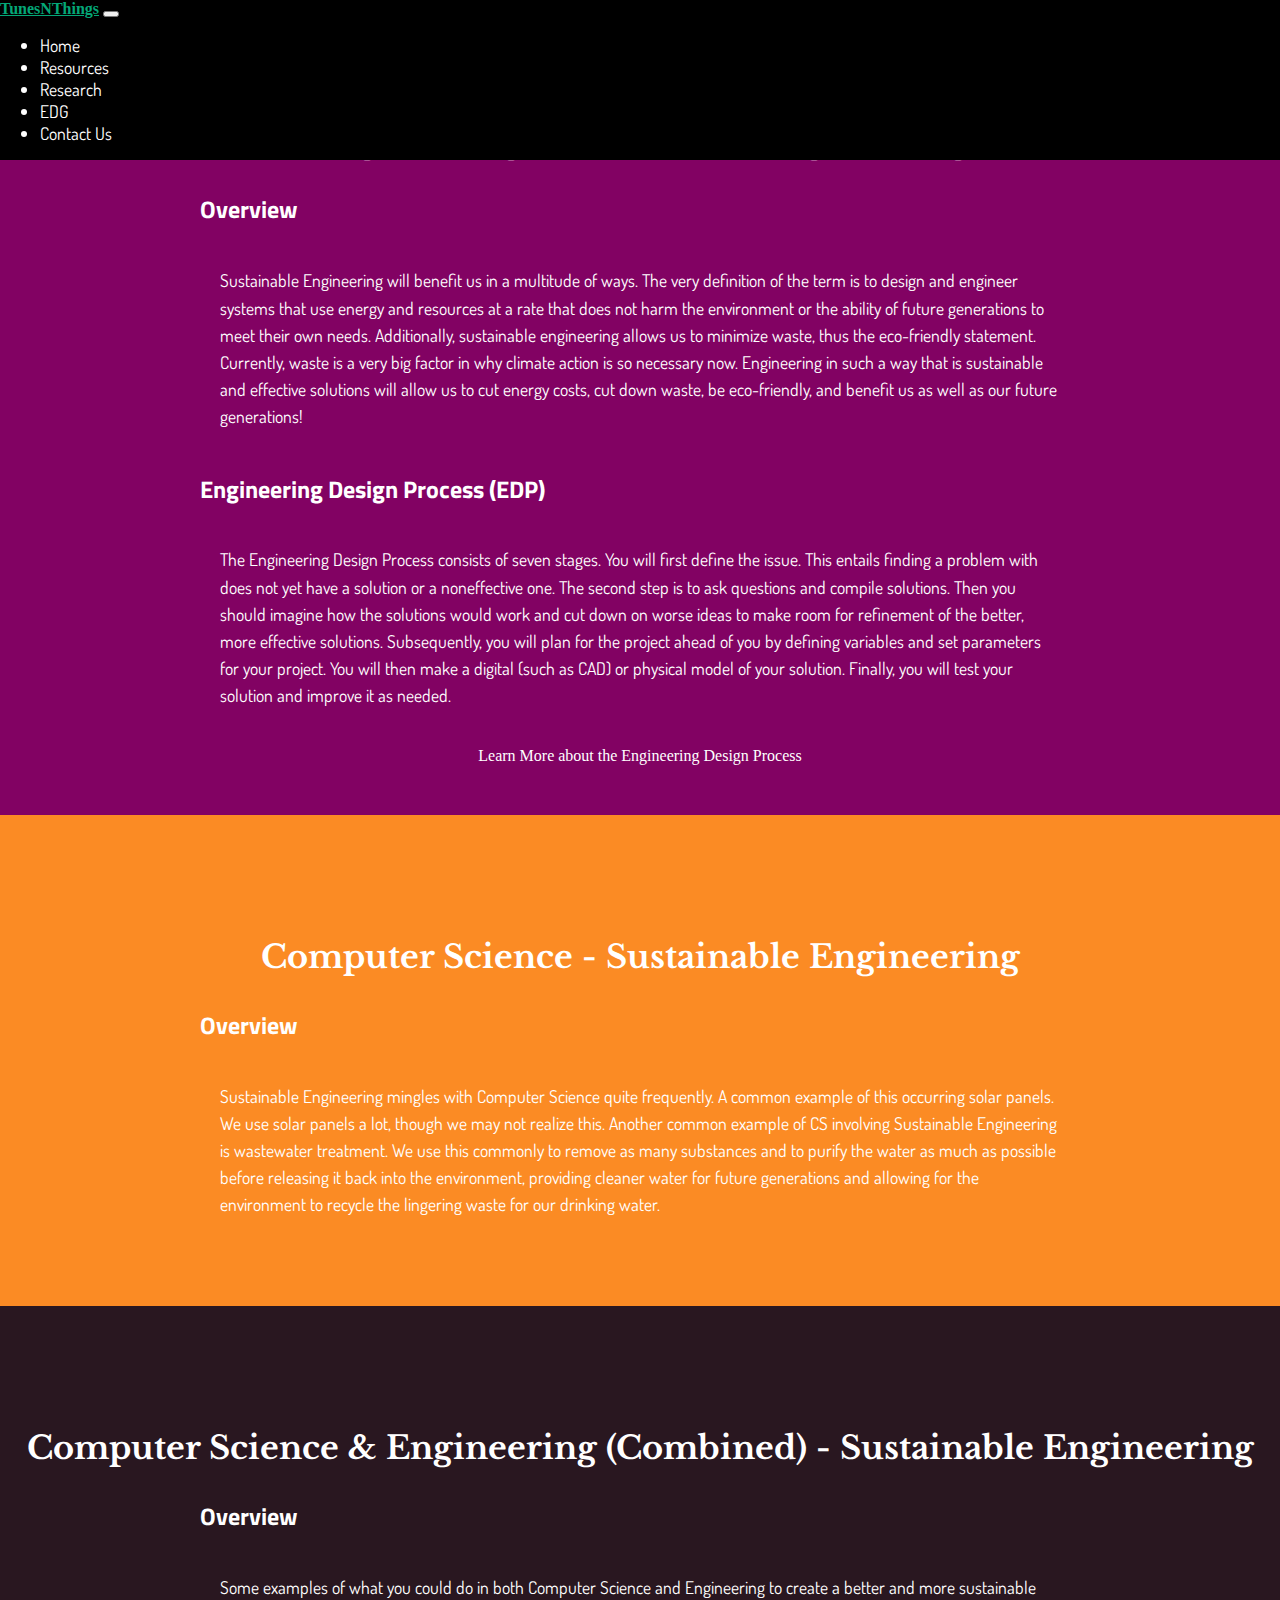
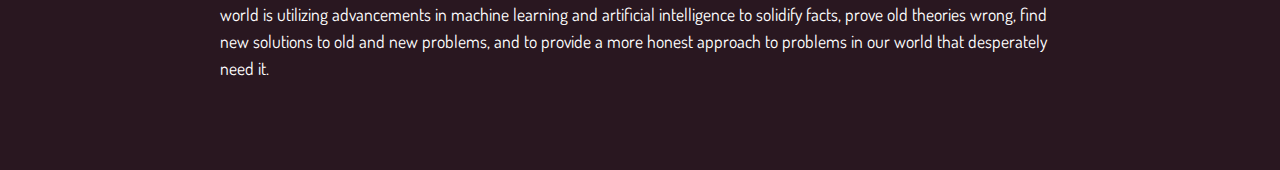
<file: Resources.html>
<!DOCTYPE html>
<html>

<head>
  <meta charset="utf-8">
  <meta name="viewport" content="width=device-width">
  <title> TunesNThings </title>
  <link href="style.css" rel="stylesheet" type="text/css" />

  <!--   Fonts Links -->
  <link rel="preconnect" href="https://fonts.googleapis.com">
  <link rel="preconnect" href="https://fonts.gstatic.com" crossorigin>
  <link
    href="https://fonts.googleapis.com/css2?family=Dosis&family=Indie+Flower&family=Libre+Baskerville&family=Titillium+Web&display=swap"
    rel="stylesheet">

  <!--   Bootstrap Links -->
  <link href="https://cdn.jsdelivr.net/npm/bootstrap@5.1.3/dist/css/bootstrap.min.css" rel="stylesheet"
    integrity="sha384-1BmE4kWBq78iYhFldvKuhfTAU6auU8tT94WrHftjDbrCEXSU1oBoqyl2QvZ6jIW3" crossorigin="anonymous">
  <style>
    .engineering-resources {
      background-color: #820263;
      color: white;
      padding-top: 100px;
      padding-bottom: 50px;
    }

    .cs-resources {
      background-color: #FB8B24;
      color: white;
      padding-top: 100px;
      padding-bottom: 50px;
    }

    .csandengineering-resources {
      background-color: #291720;
      color: white;
      padding-top: 100px;
      padding-bottom: 50px;
    }

    a {
      color: white;
      text-decoration: none;
    }

    a:hover {
      color: #04A777;
      text-decoration: underline;
    }
  </style>
</head>

<body>
  <script src="script.js"></script>

  <nav class="navbar navbar-expand-lg navbar-dark" style="position: fixed;">
    <div class="container-fluid">
      <a class="navbar-brand" href="index.html"><b>TunesNThings</b></a>

      <button class="navbar-toggler" type="button" data-bs-toggle="collapse" data-bs-target="#navbarSupportedContent"
        aria-controls="navbarSupportedContent" aria-expanded="false" aria-label="Toggle navigation">
        <span class="navbar-toggler-icon"></span>
      </button>

      <div class="collapse navbar-collapse" id="navbarSupportedContent">
        <ul class="navbar-nav me-auto mb-2 mb-lg-0">
          <li class="nav-item">
            <a class="nav-link active" aria-current="page" href="index.html">Home</a>
          </li>
          <li class="nav-item">
            <a class="nav-link" href="Resources.html"> Resources </a>
          </li>
          <li class="nav-item">
            <a class="nav-link" href="Information.html"> Research </a>
          </li>
          <li class="nav-item">
            <a class="nav-link" href="EngineeringDesignProcess.html"> EDG </a>
          </li>
          <li class="nav-item">
            <a class="nav-link" href="ContactInfo.html"> Contact Us </a>
          </li>
        </ul>
      </div>
    </div>
  </nav>

  <div class="engineering-resources">
    <h1> Engineering - Sustainable Engineering </h1>

    <h2> Overview </h2>
    <p class="pTag">
      Sustainable Engineering will benefit us in a multitude of ways. The very definition of the term is to design and
      engineer systems that use energy and resources at a rate that does not harm the environment or the ability of
      future generations to meet their own needs. Additionally, sustainable engineering allows us to minimize waste,
      thus the eco-friendly statement. Currently, waste is a very big factor in why climate action is so necessary now.
      Engineering in such a way that is sustainable and effective solutions will allow us to cut energy costs, cut down
      waste, be eco-friendly, and benefit us as well as our future generations!
    </p>

    <h2> Engineering Design Process (EDP) </h2>
    <p class="pTag">
      The Engineering Design Process consists of seven stages. You will first define the issue. This entails finding a
      problem with does not yet have a solution or a noneffective one. The second step is to ask questions and compile
      solutions. Then you should imagine how the solutions would work and cut down on worse ideas to make room for
      refinement of the better, more effective solutions. Subsequently, you will plan for the project ahead of you by
      defining variables and set parameters for your project. You will then make a digital (such as CAD) or physical
      model of your solution. Finally, you will test your solution and improve it as needed.
    </p>

    <center>
      <a href="EngineeringDesignProcess.html" class=""> Learn More about the Engineering Design Process</a>
    </center>
  </div>

  <div class="cs-resources">
    <h1> Computer Science - Sustainable Engineering </h1>

    <h2> Overview </h2>
    <p class="pTag">
      Sustainable Engineering mingles with Computer Science quite frequently. A common example of this occurring solar
      panels. We use solar panels a lot, though we may not realize this. Another common example of CS involving
      Sustainable Engineering is wastewater treatment. We use this commonly to remove as many substances and to purify
      the water as much as possible before releasing it back into the environment, providing cleaner water for future
      generations and allowing for the environment to recycle the lingering waste for our drinking water.
    </p>

  </div>

  <div class="csandengineering-resources">
    <h1> Computer Science & Engineering (Combined) - Sustainable Engineering </h1>

    <h2> Overview </h2>
    <p class="pTag">
      Some examples of what you could do in both Computer Science and Engineering to create a better and more
      sustainable world is utilizing advancements in machine learning and artificial intelligence to solidify facts,
      prove old theories wrong, find new solutions to old and new problems, and to provide a more honest approach to
      problems in our world that desperately need it.
    </p>

  </div>



  <!--
  This script places a badge on your repl's full-browser view back to your repl's cover
  page. Try various colors for the theme: dark, light, red, orange, yellow, lime, green,
  teal, blue, blurple, magenta, pink!
  -->
  <script src="https://replit.com/public/js/replit-badge.js" theme="blue" defer></script>
</body>

</html>
</file>
<file: style.css>
body {
  /* backgroun-color: */
  margin:  0;
  z-index:-1;
}

h1 {
  text-align: center;
  font-family: 'Libre Baskerville', serif;
  margin-bottom: 30px;
}

h2 {
  margin-inline-start: 200px;
  margin-inline-end: 200px;
  margin-top: 20px;
  font-family: 'Titillium Web', sans-serif;
}

.pTag {
  margin-inline-start: 200px;
  margin-inline-end: 200px;
  padding: 20px;
  line-height: 1.7rem;
  font-family: 'Dosis', sans-serif;
  font-size: 1.1rem;
}

.pTag-card {
  font-family: 'Dosis', sans-serif;
  font-size: 1.1rem;
}

li {
  font-family: 'Dosis', sans-serif;
  font-size: 1.1rem;
}

.card {
  margin: 50px;
  color: black;
  padding: 20px;
  height: auto;
}

.card:hover {
  box-shadow: rgba(50, 50, 93, 0.25) 0px 13px 27px -5px, rgba(0, 0, 0, 0.3) 0px 8px 16px -8px;
}

.goalsList-homepage {
  margin-inline-start: 200px;
  margin-inline-end: 200px;
}

.aboutWebsite-homepage {
  height: auto;
  padding-top: 100px;
  padding-bottom: 50px;
  color: white;
  background-color: #FB8B24;
}

.about-homepage {
  background-color: #D90368;
  height: auto;
  padding-top: 50px;
  padding-bottom: 50px;
  color: white;
}

.blogposts-homepage {
  background-color: #291720;
  height: auto;
  padding-top: 50px;
  padding-bottom: 50px;
  color: white;
}

.navbar {
  background-color: black;
  color: white;
  position: fixed;
  width: 100%;
  margin-bottom: 50px;
  z-index: 50;
}
</file>
